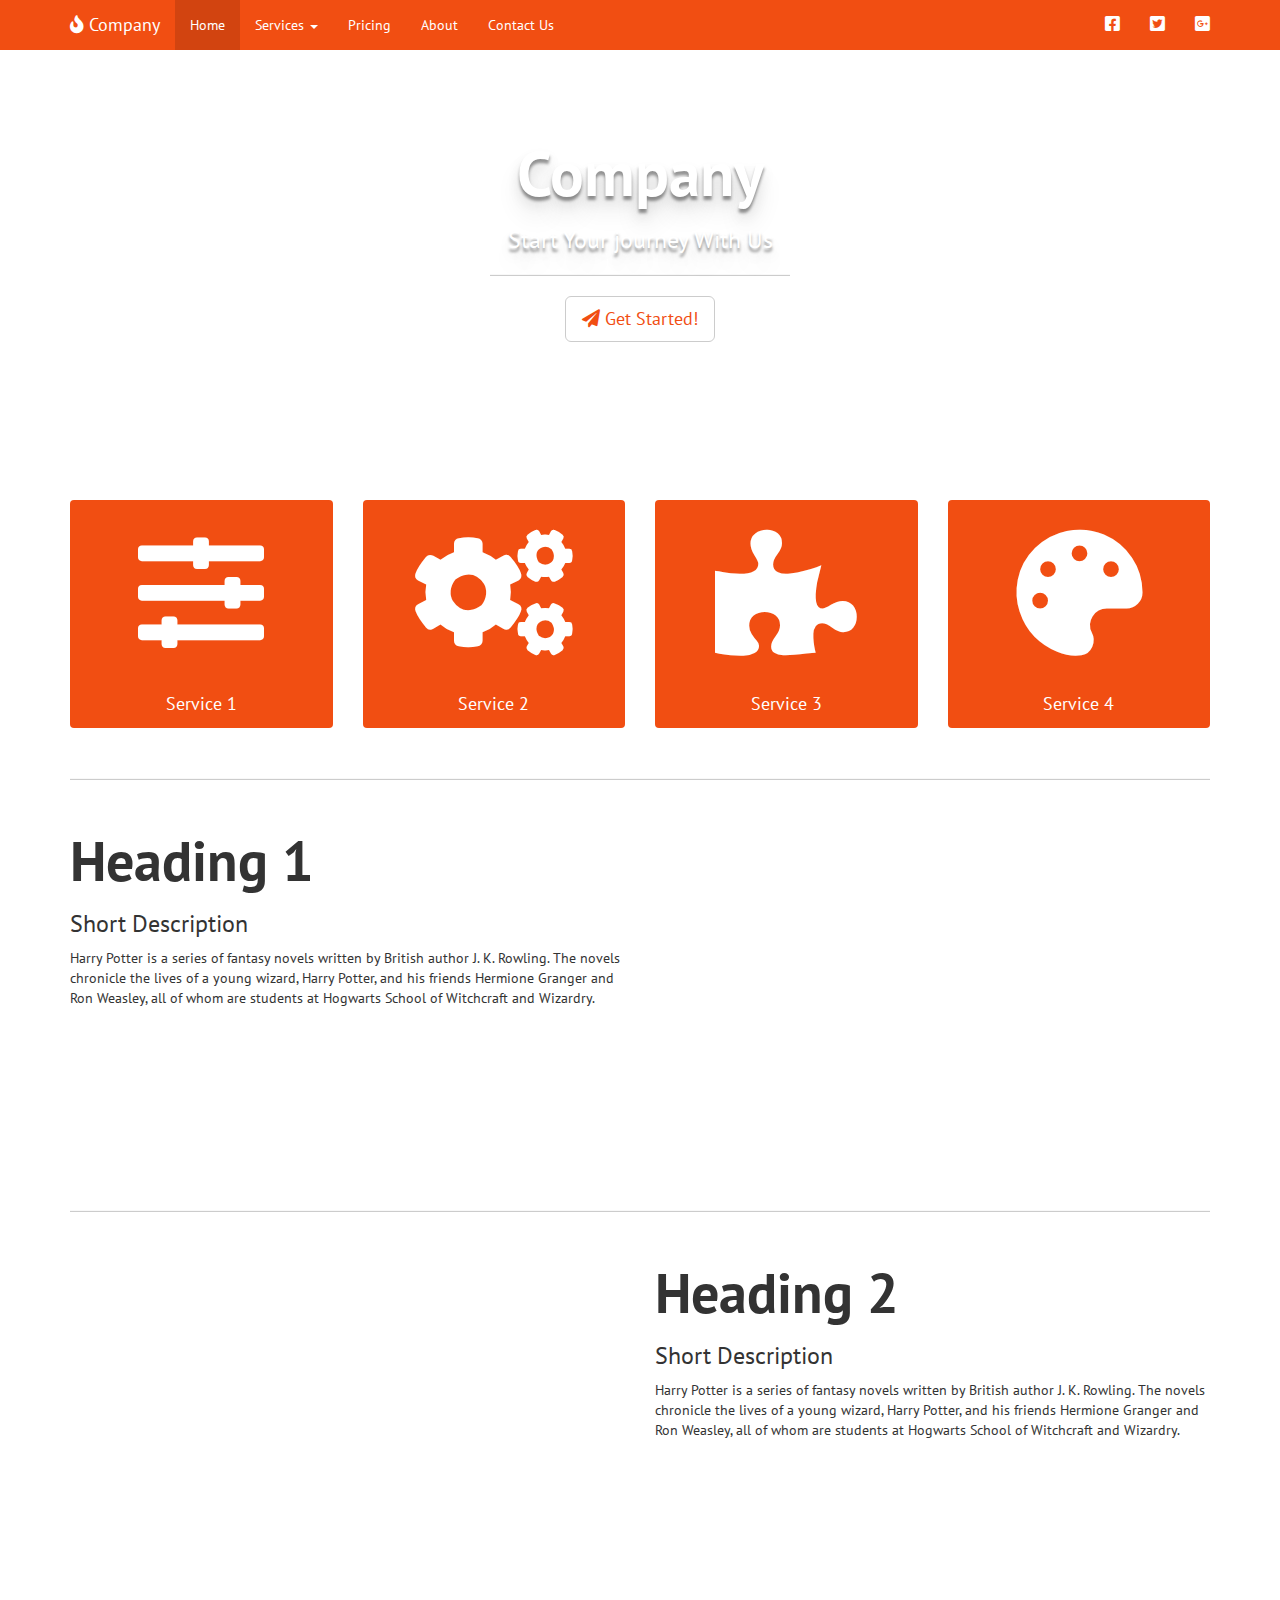
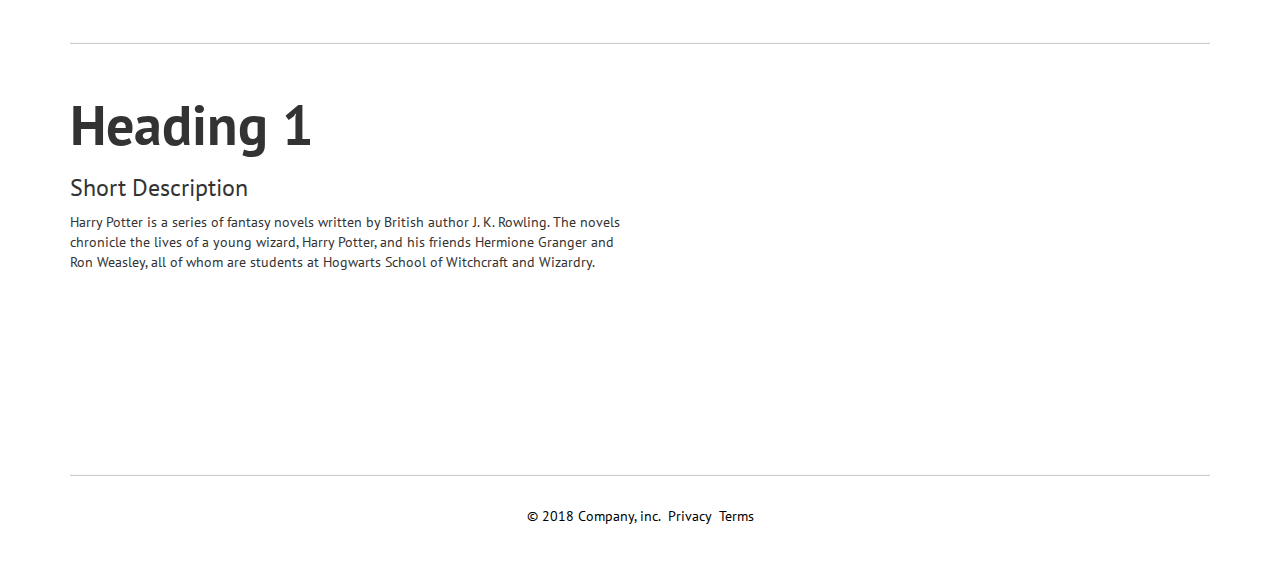
<file: index.html>
<!DOCTYPE html>
<html>
<head>
	<title>Template</title>
	<link href="https://fonts.googleapis.com/css?family=PT+Sans:400,700" rel="stylesheet">
	<link rel="stylesheet" type="text/css" href="https://maxcdn.bootstrapcdn.com/bootstrap/3.3.7/css/bootstrap.min.css">
	<link rel="stylesheet" type="text/css" href="home.css">
	<link rel="stylesheet" href="https://use.fontawesome.com/releases/v5.5.0/css/all.css">
</head>
<body>

	<nav class="navbar navbar-inverse navbar-fixed-top">
			<div class="container">
				<div class="navbar-header">
					<button type="button" class="navbar-toggle collapsed" data-toggle="collapse" data-target="#bs-nav" aria-expanded="false">
				        <span class="sr-only">Toggle navigation</span>
				        <span class="icon-bar"></span>
				        <span class="icon-bar"></span>
				        <span class="icon-bar"></span>
				    </button>
					<a href="#" class="navbar-brand"><i class="fa fa-fire"></i> Company</a>
				</div>
				<div class="collapse navbar-collapse" id="bs-nav">
					<ul class="nav navbar-nav">
						<li class="active"><a href="index.html">Home</a></li>
						<li class="dropdown">
							<a href="#" class="dropdown-toggle" data-toggle="dropdown" role="button">Services <span class="caret"></span></a>
							<ul class="dropdown-menu">
								<li><a href="#">Service 1</a></li>
								<li><a href="#">Service 2</a></li>
								<li><a href="#">Service 3</a></li>
								<li role="separator" class="divider"></li>
								<li><a href="#">Service 4</a></li>
								<li role="separator" class="divider"></li>
								<li><a href="#">Service 5</a></li>
							</ul>
						</li>
						<li><a href="Pricing.html">Pricing</a></li>
						<li><a href="#">About</a></li>
						<li><a href="Contact.html">Contact Us</a></li>
					</ul>
					<ul class="nav navbar-nav navbar-right">
						<li><a href="#" title="facebook"><i class="fab fa-facebook-square"></i></a></li>
						<li><a href="#" title="Twitter"><i class="fab fa-twitter-square"></i></a></li>
						<li><a href="#" title="Google Plus"><i class="fab fa-google-plus-square"></i></a></li>
					</ul>
				</div>
			</div>
	</nav>

	<div class="container">
		<div class="jumbotron">
			<div class="row">
				<div class="col-lg-12">
					<div id="content">
						<h1>Company</h1>
						<h3>Start Your journey With Us</h3>
						<hr>
						<button class="btn btn-default btn-lg"><i class="fa fa-paper-plane"></i> Get Started!</button>
					</div>
				</div>
			</div>
		</div>
	</div>

	<div class="container">
		<div class="row">
			<div class="col-xs-6 col-md-3 box">
				<a href="#" class="thumbnail">
					<i class="fa fa-sliders-h"></i>
					<h4>Service 1</h4>
				</a>
			</div>
			<div class="col-xs-6 col-md-3 box">
				<a href="#" class="thumbnail">
					<i class="fa fa-cogs"></i>
					<h4>Service 2</h4>
				</a>
			</div>
			<div class="col-xs-6 col-md-3 box">
				<a href="#" class="thumbnail">
					<i class="fa fa-puzzle-piece"></i>
					<h4>Service 3</h4>
				</a>
			</div>
			<div class="col-xs-6 col-md-3 box">
				<a href="#" class="thumbnail">
					<i class="fa fa-palette"></i>
					<h4>Service 4</h4>
				</a>
			</div>
		</div>
	</div>

	<div class="container">
		<hr class="featurette-divider">
	</div>

	<div class="container">
		<div class="row">
			<div class="col-md-6">
				<h1>Heading 1</h1>
				<h3>Short Description</h3>
				<p>Harry Potter is a series of fantasy novels written by British author J. K. Rowling. The novels chronicle the lives of a young wizard, Harry Potter, and his friends Hermione Granger and Ron Weasley, all of whom are students at Hogwarts School of Witchcraft and Wizardry.</p>
			</div>
			<div class="col-md-6">
				<div class="thumbnail paragraph"></div>
			</div>
		</div>
	</div>

	<div class="container">
		<hr class="featurette-divider">
	</div>

	<div class="container">
		<div class="row">
			<div class="col-md-6">
				<div class="thumbnail paragraph2"></div>
			</div>
			<div class="col-md-6">
				<h1>Heading 2</h1>
				<h3>Short Description</h3>
				<p>Harry Potter is a series of fantasy novels written by British author J. K. Rowling. The novels chronicle the lives of a young wizard, Harry Potter, and his friends Hermione Granger and Ron Weasley, all of whom are students at Hogwarts School of Witchcraft and Wizardry.</p>
			</div>
		</div>
	</div>

	<div class="container">
		<hr class="featurette-divider">
	</div>

	<div class="container">
		<div class="row">
			<div class="col-md-6">
				<h1>Heading 1</h1>
				<h3>Short Description</h3>
				<p>Harry Potter is a series of fantasy novels written by British author J. K. Rowling. The novels chronicle the lives of a young wizard, Harry Potter, and his friends Hermione Granger and Ron Weasley, all of whom are students at Hogwarts School of Witchcraft and Wizardry.</p>
			</div>
			<div class="col-md-6">
				<div class="thumbnail paragraph3"></div>
			</div>
		</div>
	</div>

	<div class="container">
		<hr class="featurette-divider">
	</div>

	<div class="footer">
		<div class="container">
			<p class="text-muted">&copy; 2018 Company, inc.
				&nbsp;<a href="#">Privacy</a>
				&nbsp;<a href="#">Terms</a>
			</p>
		</div>
	</div>

<script src="https://code.jquery.com/jquery-3.3.1.min.js"></script>
<script src="https://maxcdn.bootstrapcdn.com/bootstrap/3.3.7/js/bootstrap.min.js"></script>
</body>
</html>
</file>
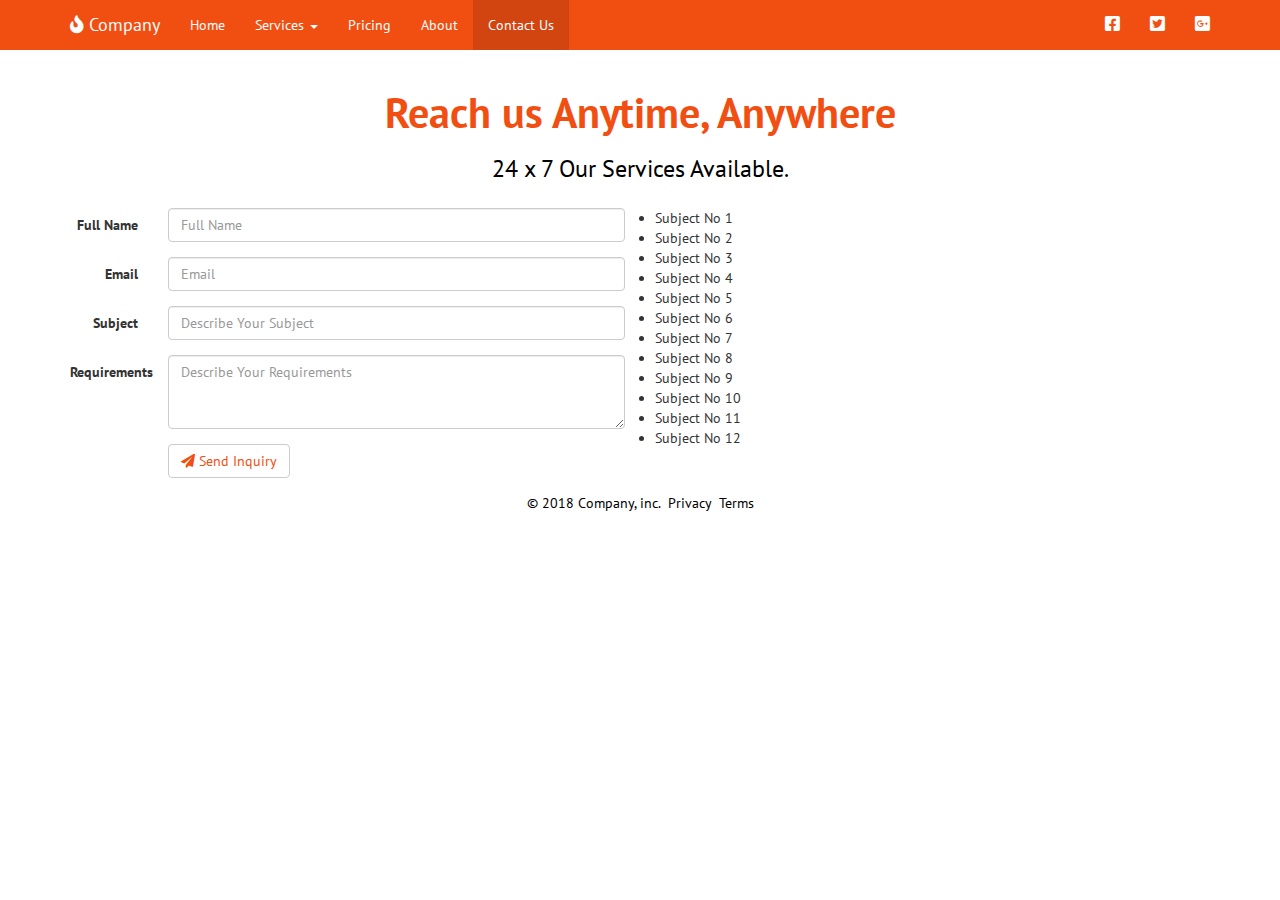
<file: Contact.html>
<!DOCTYPE html>
<html>
<head>
	<title>Template</title>
	<link href="https://fonts.googleapis.com/css?family=PT+Sans:400,700" rel="stylesheet">
	<link rel="stylesheet" type="text/css" href="https://maxcdn.bootstrapcdn.com/bootstrap/3.3.7/css/bootstrap.min.css">
	<link rel="stylesheet" type="text/css" href="contact.css">
	<link rel="stylesheet" href="https://use.fontawesome.com/releases/v5.5.0/css/all.css">
</head>
<body>

	<nav class="navbar navbar-inverse navbar-fixed-top">
			<div class="container">
				<div class="navbar-header">
					<button type="button" class="navbar-toggle collapsed" data-toggle="collapse" data-target="#bs-nav" aria-expanded="false">
				        <span class="sr-only">Toggle navigation</span>
				        <span class="icon-bar"></span>
				        <span class="icon-bar"></span>
				        <span class="icon-bar"></span>
				    </button>
					<a href="#" class="navbar-brand"><i class="fa fa-fire"></i> Company</a>
				</div>
				<div class="collapse navbar-collapse" id="bs-nav">
					<ul class="nav navbar-nav">
						<li><a href="index.html">Home</a></li>
						<li class="dropdown">
							<a href="#" class="dropdown-toggle" data-toggle="dropdown" role="button">Services <span class="caret"></span></a>
							<ul class="dropdown-menu">
								<li><a href="#">Service 1</a></li>
								<li><a href="#">Service 2</a></li>
								<li><a href="#">Service 3</a></li>
								<li role="separator" class="divider"></li>
								<li><a href="#">Service 4</a></li>
								<li role="separator" class="divider"></li>
								<li><a href="#">Service 5</a></li>
							</ul>
						</li>
						<li><a href="Pricing.html">Pricing</a></li>
						<li><a href="#">About</a></li>
						<li class="active"><a href="Contact.html">Contact Us</a></li>
					</ul>
					<ul class="nav navbar-nav navbar-right">
						<li><a href="#" title="facebook"><i class="fab fa-facebook-square"></i></a></li>
						<li><a href="#" title="Twitter"><i class="fab fa-twitter-square"></i></a></li>
						<li><a href="#" title="Google Plus"><i class="fab fa-google-plus-square"></i></a></li>
					</ul>
				</div>
			</div>
	</nav>

	<div class="container">
		<div class="jumbotrone">
			<div class="row">
				<div class="col-lg-12">
					<div class="content">
						<h2>Reach us Anytime, Anywhere</h2>
						<h3>24 x 7 Our Services Available.</h3>
					</div>
				</div>
			</div>
		</div>
	</div>

	<div class="cap"></div>

	<div class="container">
		<div class="row">

		<div class="col-md-6 col-sm-6 col-xs-6">
		<form class="form-horizontal">
		  <div class="form-group">
		    <label for="inputEmail3" class="col-sm-2 control-label">Full Name</label>
		    <div class="col-sm-10">
		      <input type="text" class="form-control" id="inputEmail3" placeholder="Full Name">
		    </div>
		  </div>
		  <div class="form-group">
		    <label for="inputEmail3" class="col-sm-2 control-label">Email</label>
		    <div class="col-sm-10">
		      <input type="email" class="form-control" id="inputEmail3" placeholder="Email">
		    </div>
		  </div>
		  <div class="form-group">
		    <label for="inputEmail3" class="col-sm-2 control-label">Subject</label>
		    <div class="col-sm-10">
		      <input type="text" class="form-control" id="inputEmail3" placeholder="Describe Your Subject">
		    </div>
		  </div>
		  <div class="form-group">
		    <label for="inputEmail3" class="col-sm-2 control-label">Requirements</label>
		    <div class="col-sm-10">
		      <textarea class="form-control" rows="3" placeholder="Describe Your Requirements"></textarea>
		    </div>
		  </div>
		  <div class="form-group">
		    <div class="col-sm-offset-2 col-sm-10">
		      <button type="submit" class="btn btn-default"><i class="fa fa-paper-plane"></i> Send Inquiry</button>
		    </div>
		  </div>
		</form>
		</div>

		<div class="col-md-6 col-sm-6 col-xs-6">
			<li>Subject No 1</li>
			<li>Subject No 2</li>
			<li>Subject No 3</li>
			<li>Subject No 4</li>
			<li>Subject No 5</li>
			<li>Subject No 6</li>
			<li>Subject No 7</li>
			<li>Subject No 8</li>
			<li>Subject No 9</li>
			<li>Subject No 10</li>
			<li>Subject No 11</li>
			<li>Subject No 12</li>
		</div>

		</div>
	</div>

	<div class="footer">
		<div class="container">
			<p class="text-muted">&copy; 2018 Company, inc.
				&nbsp;<a href="#">Privacy</a>
				&nbsp;<a href="#">Terms</a>
			</p>
		</div>
	</div>

<script src="https://code.jquery.com/jquery-3.3.1.min.js"></script>
<script src="https://maxcdn.bootstrapcdn.com/bootstrap/3.3.7/js/bootstrap.min.js"></script>
</body>
</html>
</file>
<file: home.css>
/*html*/
html{
	height: 100%;
}
body{
	font-family: 'PT Sans', sans-serif;
	padding-top: 70px;
}
h1{
	font-weight: 700;
	font-size: 4em;
}
hr{
	width: 300px;
	border-top: 1px solid #f8f8f8;
	border-bottom: 1px solid rgba(0,0,0,0.2);
}

/*fonts*/
.fab{
	font-size: 17px;
	color: #fff;
}

/*Jumbotron*/
.jumbotron{
	background: url(https://images.pexels.com/photos/221556/pexels-photo-221556.jpeg?auto=compress&cs=tinysrgb&dpr=2&h=650&w=940);
	background-size:cover;
	background-position:center;
	height: 400px;
}

/*navbar*/
.navbar-inverse{
	background: #f14e12;
	border:none;
}
.navbar-inverse .navbar-brand{
	color: #ffffff;
}
.navbar-inverse .navbar-nav>.active>a, .navbar-inverse .navbar-nav>.active>a:focus, .navbar-inverse .navbar-nav>.active>a:hover{
	background: #d24410;
}
.navbar-inverse .navbar-nav>.open>a, .navbar-inverse .navbar-nav>.open>a:focus, .navbar-inverse .navbar-nav>.open>a:hover{
	background: #d24410;
}
.navbar-inverse .navbar-nav>li>a{
    color: #fff;
}
.navbar-inverse .navbar-nav .open .dropdown-menu>li>a {
    color: #000;
}
.navbar-inverse .navbar-toggle:focus, .navbar-inverse .navbar-toggle:hover {
    background-color: #000;
}
.navbar-inverse .navbar-toggle {
    border-color: #000;
}

/*Dropdown*/
.dropdown-menu li a{
	color: #000;
}
.dropdown-menu>li>a:focus, .dropdown-menu>li>a:hover {
    color: #fff;
    text-decoration: none;
    background-color: #f14e12;
}

/*content*/
#content{
	color: #fff;
	text-align: center;
	text-shadow: 0px 4px 3px rgba(0,0,0,0.4),
				 0px 8px 13px rgba(0,0,0,0.1),
				 0px 18px 23px rgba(0,0,0,0.1);
}

/*btn*/
.btn{
	color: #f14e12;
	-webkit-transition:1s;
}
.btn:hover{
	background: #f14e12;
	color: #fff;
	-webkit-transition:1s;
}

/*thumbnail*/
.thumbnail{
	text-align: center;
	font-size: 9em;
	background: #f14e12;
	color: #fff;
	border:none;
}
.thumbnail:hover{
	text-decoration: none;
}
/*Box*/
.box a{
	color: #fff;
}

/*footer Divider*/
.featurette-divider {
    margin: 30px 0;
    width: auto;
}

/*paragraph*/
.col-md-6 .paragraph{
	background: url(https://images.pexels.com/photos/1084069/pexels-photo-1084069.jpeg?auto=compress&cs=tinysrgb&h=350);
	height: 350px;
	background-size:cover;
	background-position:center;
}
.col-md-6 .paragraph2{
	background: url(https://images.pexels.com/photos/247929/pexels-photo-247929.jpeg?auto=compress&cs=tinysrgb&h=350);
	height: 350px;
	background-size:cover;
	background-position:center;
}
.col-md-6 .paragraph3{
	background: url(https://images.pexels.com/photos/709814/pexels-photo-709814.jpeg?auto=compress&cs=tinysrgb&h=350);
	height: 350px;
	background-size:cover;
	background-position:center;
}

/*Footer*/
.footer {
    width: 100%;
    height: 60px;
}
.footer .text-muted{
	color: #000;
	text-align: center;
}
.footer .text-muted>a{
	color: #000;
}
</file>
<file: contact.css>
/*html*/
html{
	height: 100%;
}
body{
	font-family: 'PT Sans', sans-serif;
	padding-top: 70px;
}
h2{
	font-weight: 700;
	font-size: 3em;
	color: #f14e12;
}
hr{
	border-top: 1px solid #f8f8f8;
	border-bottom: 1px solid rgba(0,0,0,0.2);
}

/*fonts*/
.fab{
	font-size: 17px;
	color: #fff;
}

/*navbar*/
.navbar-inverse{
	background: #f14e12;
	border:none;
}
.navbar-inverse .navbar-brand{
	color: #ffffff;
}
.navbar-inverse .navbar-nav>.active>a, .navbar-inverse .navbar-nav>.active>a:focus, .navbar-inverse .navbar-nav>.active>a:hover{
	background: #d24410;
}
.navbar-inverse .navbar-nav>.open>a, .navbar-inverse .navbar-nav>.open>a:focus, .navbar-inverse .navbar-nav>.open>a:hover{
	background: #d24410;
}
.navbar-inverse .navbar-nav>li>a{
    color: #fff;
}
.navbar-inverse .navbar-nav .open .dropdown-menu>li>a {
    color: #000;
}
.navbar-inverse .navbar-toggle:focus, .navbar-inverse .navbar-toggle:hover {
    background-color: #000;
}
.navbar-inverse .navbar-toggle {
    border-color: #000;
}

/*Dropdown*/
.dropdown-menu li a{
	color: #000;
}
.dropdown-menu>li>a:focus, .dropdown-menu>li>a:hover {
    color: #fff;
    text-decoration: none;
    background-color: #f14e12;
}

/*content*/
.content{
	color: #000;
	text-align: center;
}
.cap{
	padding-bottom: 15px;
}
/*caption*/
.caption h3{
	text-align: center;
}

/*btn*/
.btn{
	color: #f14e12;
	-webkit-transition:1s;
}
.btn:hover{
	background: #f14e12;
	color: #fff;
	-webkit-transition:1s;
}

/*input*/
.form-control:focus {
    border-color: #f14e12;
    outline: 0;
}

/*footer Divider*/
.featurette-divider {
    margin: 30px 0;
    width: auto;
}
/*Footer*/
.footer {
    width: 100%;
    height: 60px;
}
.footer .text-muted{
	color: #000;
	text-align: center;
}
.footer .text-muted>a{
	color: #000;
}
</file>
